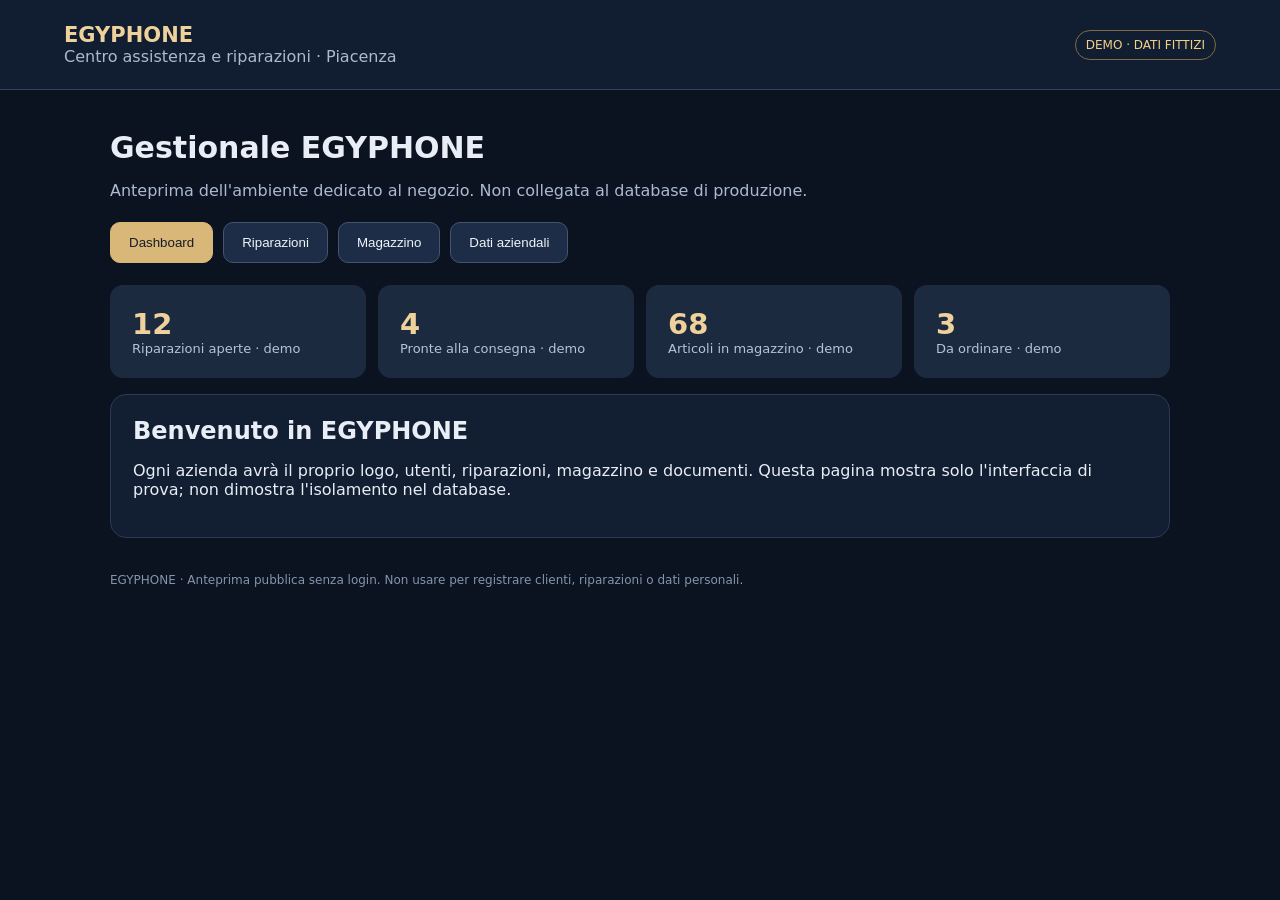
<file: preview/egyphone/index.html>
<!doctype html>
<html lang="it"><head><meta charset="utf-8"><meta name="viewport" content="width=device-width,initial-scale=1"><title>EGYPHONE · Anteprima gestionale</title><style>
:root{font-family:system-ui,-apple-system,Segoe UI,sans-serif;color:#e8edf6;background:#0b1220}*{box-sizing:border-box}body{margin:0}header{padding:23px 5%;background:#111d30;border-bottom:1px solid #354259;display:flex;align-items:center;justify-content:space-between;gap:10px}strong{color:#efd19b}main{max-width:1100px;margin:0 auto;padding:28px 20px}.tag{font-size:12px;color:#f3d08a;border:1px solid #816b42;padding:7px 10px;border-radius:30px}.sub{color:#acbad1}.bar{display:flex;gap:10px;flex-wrap:wrap;margin:22px 0}button{background:#1d2d47;color:#eff4fa;border:1px solid #445571;padding:12px 18px;border-radius:10px;cursor:pointer}button.active{background:#d9b778;color:#161c28;border-color:#d9b778}section{background:#121e31;border:1px solid #2b3a55;border-radius:16px;padding:22px;margin:16px 0}h1{font-size:30px;margin:12px 0 4px}h2{margin:0 0 15px}.grid{display:grid;grid-template-columns:repeat(auto-fit,minmax(185px,1fr));gap:12px}.stat{background:#1c2a40;padding:22px;border-radius:13px}.number{font-size:29px;font-weight:750;color:#efd19b}.label{font-size:13px;color:#b6c3d6}table{border-collapse:collapse;width:100%}td,th{padding:12px;border-bottom:1px solid #364258;text-align:left}footer{margin:35px 0;color:#8395ad;font-size:12px}a{color:#efd19b}img{max-height:64px;max-width:150px} .view{display:none}.view.show{display:block}</style></head>
<body><header><div><strong style="font-size:21px">EGYPHONE</strong><div class="sub">Centro assistenza e riparazioni · Piacenza</div></div><span class="tag">DEMO · DATI FITTIZI</span></header>
<main><h1>Gestionale EGYPHONE</h1><p class="sub">Anteprima dell'ambiente dedicato al negozio. Non collegata al database di produzione.</p>
<div class="bar"><button class="active" data-view="dashboard">Dashboard</button><button data-view="riparazioni">Riparazioni</button><button data-view="magazzino">Magazzino</button><button data-view="azienda">Dati aziendali</button></div>
<div id="dashboard" class="view show"><div class="grid"><div class="stat"><div class="number">12</div><div class="label">Riparazioni aperte · demo</div></div><div class="stat"><div class="number">4</div><div class="label">Pronte alla consegna · demo</div></div><div class="stat"><div class="number">68</div><div class="label">Articoli in magazzino · demo</div></div><div class="stat"><div class="number">3</div><div class="label">Da ordinare · demo</div></div></div><section><h2>Benvenuto in EGYPHONE</h2><p>Ogni azienda avrà il proprio logo, utenti, riparazioni, magazzino e documenti. Questa pagina mostra solo l'interfaccia di prova; non dimostra l'isolamento nel database.</p></section></div>
<div id="riparazioni" class="view"><section><h2>Riparazioni · esempio</h2><table><tr><th>Pratica</th><th>Dispositivo</th><th>Stato</th></tr><tr><td>DEMO-001</td><td>iPhone 13</td><td>In lavorazione</td></tr><tr><td>DEMO-002</td><td>Samsung Galaxy A54</td><td>Pronto</td></tr></table></section></div>
<div id="magazzino" class="view"><section><h2>Magazzino · esempio</h2><table><tr><th>Articolo</th><th>Quantità</th></tr><tr><td>Display iPhone 13</td><td>3</td></tr><tr><td>Batteria iPhone 12</td><td>5</td></tr></table></section></div>
<div id="azienda" class="view"><section><h2>Dati aziendali</h2><p><b>Nome commerciale:</b> EGYPHONE</p><p><b>Ragione sociale:</b> EGYPTER PHONE DI ABDELRAHMAN TAMER MOHAMED ABDELWAHA</p><p><b>Indirizzo:</b> Viale Dante Alighieri 98, Piacenza</p><p><b>Partita IVA:</b> 01753890332</p><p><b>Codice fiscale:</b> BDLTRM82A01Z336O</p><p><b>Telefono:</b> 3801246605</p><p><b>Codice SDI:</b> KRRH6B9</p><p><b>PEC:</b> egypter.phone@pec.it</p></section></div>
<footer>EGYPHONE · Anteprima pubblica senza login. Non usare per registrare clienti, riparazioni o dati personali.</footer></main>
<script>document.querySelectorAll('button[data-view]').forEach(b=>b.addEventListener('click',()=>{document.querySelectorAll('.view').forEach(x=>x.classList.toggle('show',x.id===b.dataset.view));document.querySelectorAll('button[data-view]').forEach(x=>x.classList.toggle('active',x===b))}));</script></body></html>
</file>
